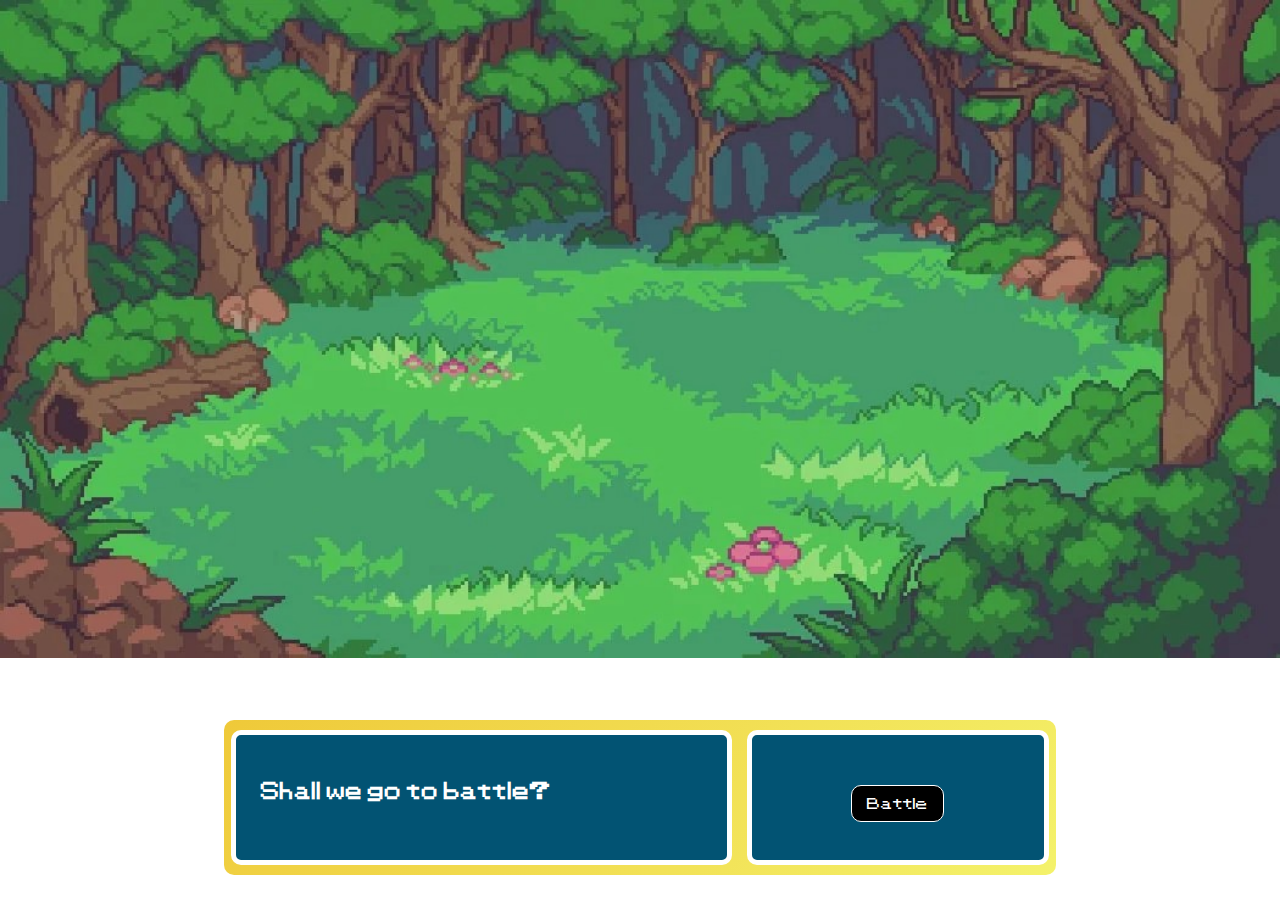
<file: trunfo.html>
<!DOCTYPE html>
<html lang="pt-br">

<head>
    <meta charset="UTF-8">
    <meta name="viewport" content="width=device-width, initial-scale=1.0">
    <link rel="stylesheet" href="css/style.css">
    <link rel="shortcut icon" href="ico/Pokedex_tool_icon-icons.com_67529.ico" type="image/x-icon">
    <script src="js/trunfo.js"></script>
    <title>Batalha</title>

</head>

<body>

    <footer>
        <div class="bk">
            <div class="bk2">
                <div class="txt_title">
                    <h3 id="txt_title">Shall we go to battle?</h3>
                </div>
            </div>
            <div class="bk3">

                <div class="btn">
                    <button id="btn" onclick="iniciarBatalha()">
                        Battle
                    </button>
                </div>
                <div class="caracteres">

                    <div class="divvida">
                        <h5 id="hp" class="vida"></h5>
                        <h5 id="hp_pts" class="vida_pts"></h5>
                    </div>

                    <div class="divforca">
                    <h5 id="force" class="forca"></h5>
                    <h5 id="force_pts" class="vida_pts"></h5>
                </div>

            </div>


                <br>

                <div class="caracteres2">
                <div class="divdefesa">
                    <h5 id="defesa" class="defesa"></h5>
                    <h5 id="defesa_pts" class="vida_pts"></h5>
                </div>
                    <div class="divdefesa">
                    <h5 id="speed" class="velocidade"></h5>
                    <h5 id="speed_pts" class="vida_pts"></h5>
                </div>
            </div>
                
            </div>
        </div>
    </footer>

</body>

</html>
</file>
<file: css/style.css>
@font-face {
    font-family: 'Pokemon';
    src: url('../font/PKMN RBYGSC.ttf') format('truetype');
    font-weight: normal;
    font-style: normal;
}

body{
    font-family: 'Pokemon';
    background-image: url("../img/fundo.jpeg");
    background-repeat: no-repeat;
    background-size: cover;
}

.bk {
    position: absolute;
    margin-bottom: 25px;
    bottom: 0;
    left: 50%;
    transform: translate(-50%);
    background: #EFC939;
    background: linear-gradient(135deg, #EFC939, #F4F26B);
    width: 65%;
    height: 155px;
    border-radius: 10px;
    display: flex;
}

.bk2{
    background-color: #025373;
    width: 59%;
    height: 125px;
    border-radius: 10px;
    margin: auto;
    margin-top: 10px;
    border: 5px solid white;
}

.bk3{
    background-color: #025373;
    width: 35%;
    height: 125px;
    border-radius: 10px;
    margin: auto;
    margin-top: 10px;
    border: 5px solid white;
}

h3{
    margin-left: 25px;
    margin-top: 45px;
    color: white;
}
h5{
    color: white;
}

.caracteres{
    display: flex;
    justify-content: space-around;
    z-index: -1;
    margin-top: -45px;
}

.caracteres2{
    display: flex;
    justify-content: space-around;
    z-index: -1;
    margin-top: -5px;
}

.divvida{
    margin-top: -10px;
    width: 50px;
}


.vida{
  text-align: center;
}

.vida_pts{
    margin-top: -10px;
    text-align: center;
}

.divforca{
    margin-top: -10px;
    width: 50px;
}

.divdefesa{
    margin-top: -50px;
    width: 50px;
}

.btn{
    text-align: center;
    margin-top: 50px;
}

button{
    padding: 10px ;
    padding-left: 15px;
    padding-right: 15px;
    font-family: 'Pokemon';
    background-color: black;
    color: white;
    border: 1px solid white;
    border-radius: 10px;
}

button:hover{
    background-color: white;
    color: black;
    border: 1px solid black;
    transition: all 1s ease-in;
}
</file>
